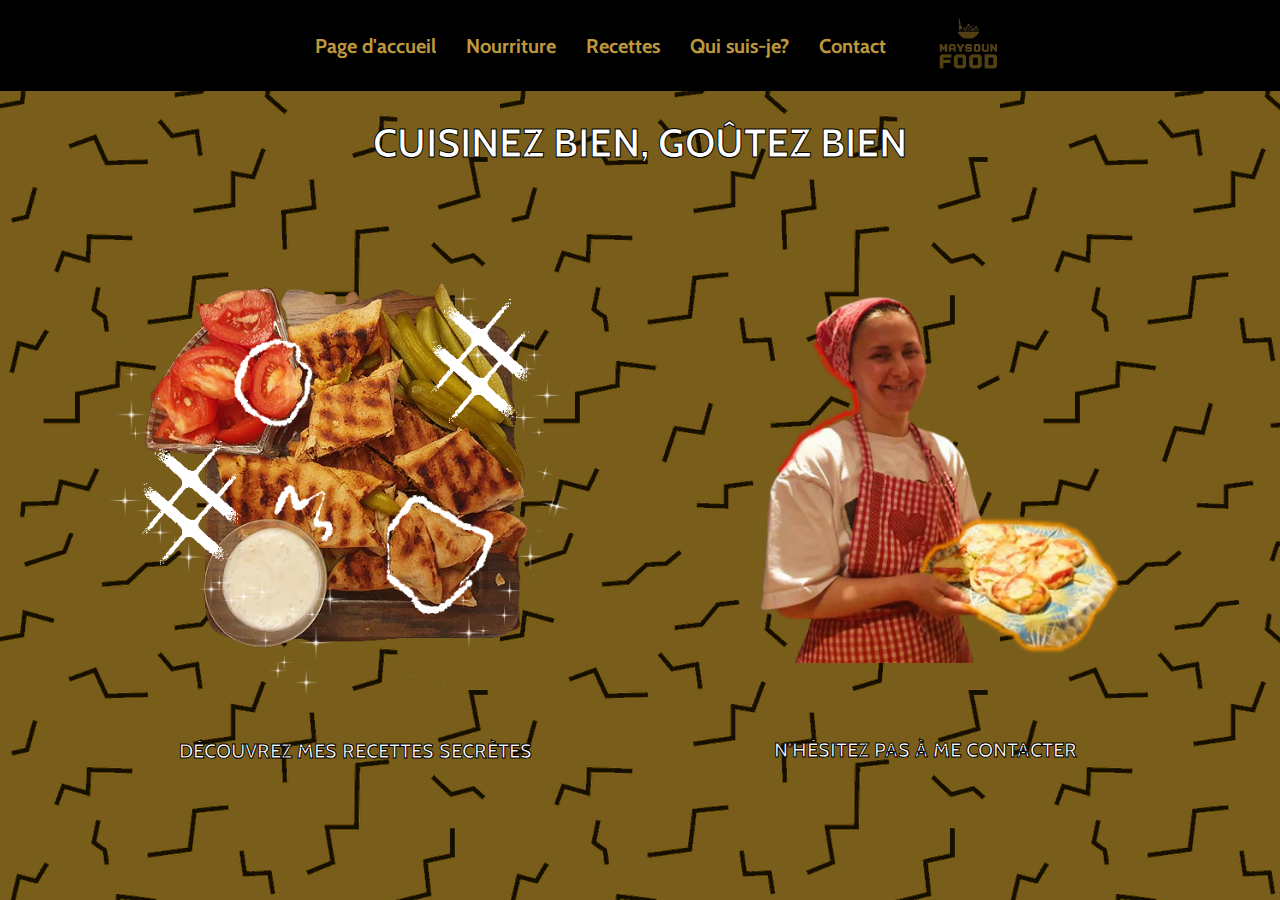
<file: index.html>
<!-- The page was created by Mazen Alsawaf 
      Page d'accueil / 08.03.2023 -->

<!DOCTYPE html>
<html lang="fr">

<!-- Head: Nom de la page, documents liés -->

<head>
  <title>Page d'accueil</title>
  <link rel="stylesheet" href="css/menu.css">
  <link rel="stylesheet" href="css/index.css">
  <script src="./js/script.js"></script>
  <meta http-equiv="Content-Type" content="text/html; charset=utf-8">
</head>


<!-- Body(onload: Pour afficher l'heure actuelle) -->

<body onload="displayDateTime()">

  <!--Barre de navigation-->
  <nav class="navbar">
    <div class="navbar-links">
      <ul>
        <li class="test">
          <p id="date"></p>
        </li>
        <li><a href="index.html">Page d'accueil</a></li>
        <li><a href="page1.html">Nourriture</a></li>
        <li><a href="page2.html">Recettes</a></li>
        <li><a href="page3.html">Qui suis-je? </a></li>
        <li><a href="page4.html">Contact</a></li>
        <li> <input id="Searchbar" type="text" placeholder="Search.."></li>
        <li>
          <p class="date"></p>
        </li>
        <li>
          <div class="logo"><a href="index.html"><img src="images/Homepage/Logo.png" alt="Logo"></a></div>
        </li>
      </ul>
    </div>
  </nav>

  <!--Titre-->
  <h1>Cuisinez bien, goûtez bien</h1>

  <!-- Images, petite phrase -->
  <div class="items">
    <div class="HomepageImages">
      <a href="page2.html"> <img src="images/Homepage/Shawrma.png" alt="Shawrma"></a>
      <p>Découvrez mes recettes secrètes</p>
    </div>
    <div class="HomepageImages">
      <a href="page4.html"><img src="images/Homepage/4.png" alt="Maysoun"></a>
      <p class="title2">N'hésitez pas à me contacter</p>
    </div>
  </div>


</body>

</html>
</file>
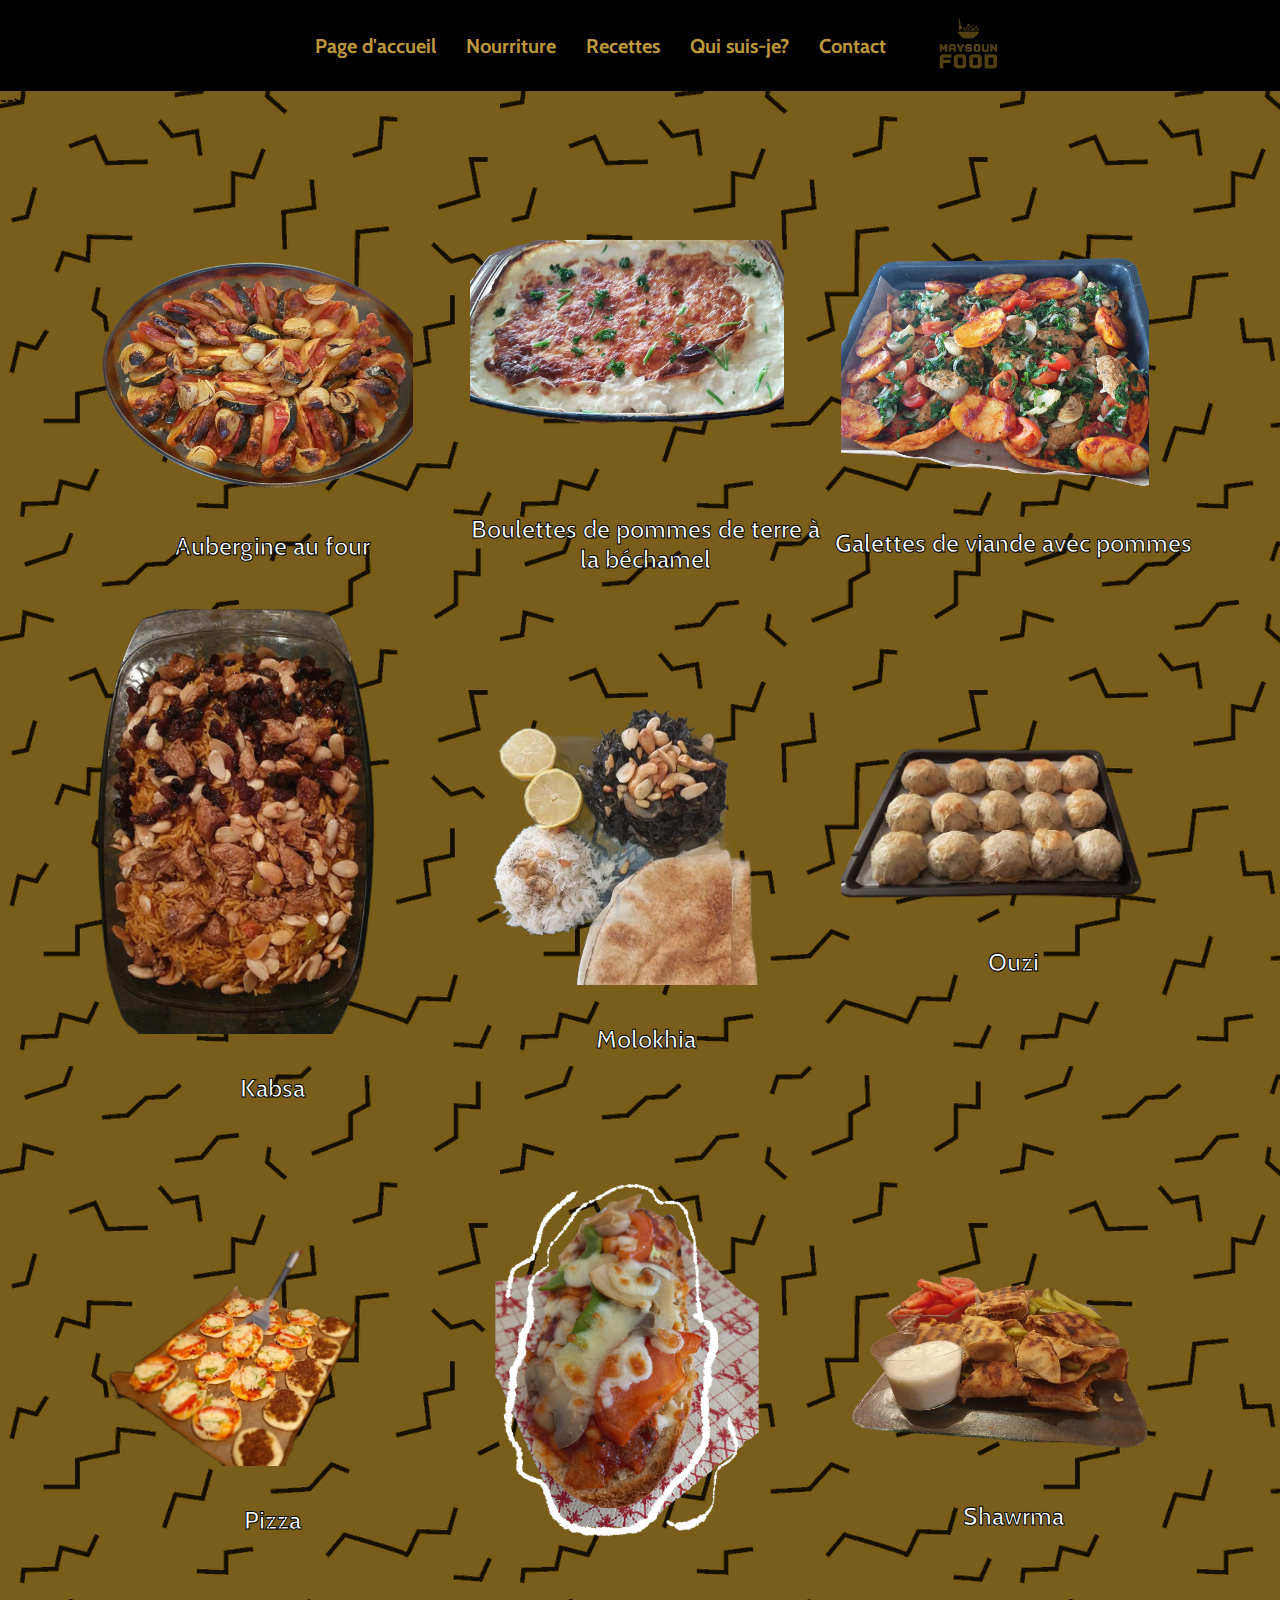
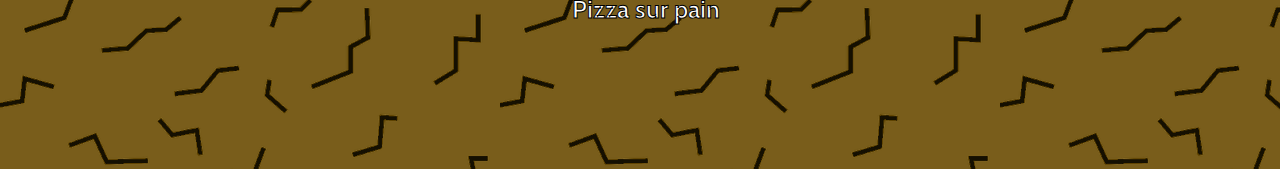
<file: page1.html>
<!-- The page was created by Mazen Alsawaf 
      Nourriture / 08.03.2023 -->

<!DOCTYPE html>
<html lang="fr">

<!-- Head: Nom de la page, documents liés -->

<head>
  <Title>Nourriture</Title>
  <link rel="stylesheet" href="css/menu.css">
  <link rel="stylesheet" href="css/page1.css">
  <script src="./js/script.js"></script>
  <meta http-equiv="Content-Type" content="text/html; charset=utf-8">
</head>


<!-- Body(onload: Pour afficher l'heure actuelle) -->

<body onload="displayDateTime()">

  <!--Barre de navigation-->
  <nav class="navbar">
    <div class="navbar-links">
      <ul>
        <li class="test">
          <p id="date"></p>
        </li>
        <li><a href="index.html">Page d'accueil</a></li>
        <li><a href="page1.html">Nourriture</a></li>
        <li><a href="page2.html">Recettes</a></li>
        <li><a href="page3.html">Qui suis-je? </a></li>
        <li><a href="page4.html">Contact</a></li>
        <li> <input id="Searchbar" type="text" placeholder="Search.."></li>
        <li>
          <p class="date"></p>
        </li>
        <li>
          <div class="logo"><a href="index.html"><img src="images/Homepage/Logo.png" alt="Logo"></a></div>
        </li>
      </ul>
    </div>
  </nav>

  <!-- Images (Nourriture), nom de la nourriture -->-->
  <div class="items">

    <div class="food">
      <a href="images/Aubergine-au-four/1.png"><img src="images/Aubergine-au-four/1.png" alt="Aubergine au four"></a>
      <p class="foodName">Aubergine au four</p>
    </div>

    <div class="food">
      <a href="images/Béchamel/1.png"><img src="images/Béchamel/1.png" alt="Béchamel"></a>
      <p class="foodName">Boulettes de pommes de terre à la béchamel</p>
    </div>

    <div class="food">
      <a href="images/Galettes-de-viande-avec-pommes/1.png"> <img src="images/Galettes-de-viande-avec-pommes/1.png"
          alt="Galettes de viande avec pommes"></a>
      <p class="foodName">Galettes de viande avec pommes</p>
    </div>

    <div class="food">
      <a href="images/Kabsa/1.PNG"><img src="images/Kabsa/1.png" alt="Kabsa"></a>
      <p class="foodName">Kabsa</p>
    </div>

    <div class="food">
      <a href="images/Molokhia/2.jpg"><img src="images/Molokhia/2.jpg" alt="Molokhia"></a>
      <p class="foodName">Molokhia</p>
    </div>

    <div class="food">
      <a href="images/Ouzi/1.PNG"><img src="images/Ouzi/1.png" alt="Ouzi"></a>
      <p class="foodName">Ouzi</p>
    </div>

    <div class="food">
      <a href="images/pizza/1.jpg"><img src="images/pizza/1.jpg" alt="Pizza"></a>
      <p class="foodName">Pizza</p>
    </div>

    <div class="food">
      <a href="images/Pizza-sur-pain/1.png"><img src="images/Pizza-sur-pain/1.png" alt="Pizza sur pain"></a>
      <p class="foodName">Pizza sur pain</p>
    </div>

    <div class="food">
      <a href="images/Shawrma/1.png"> <img src="images/Shawrma/1.png" alt="Shawrma"></a>
      <p class="foodName">Shawrma</p>
    </div>

  </div>


</body>

</html>
</file>
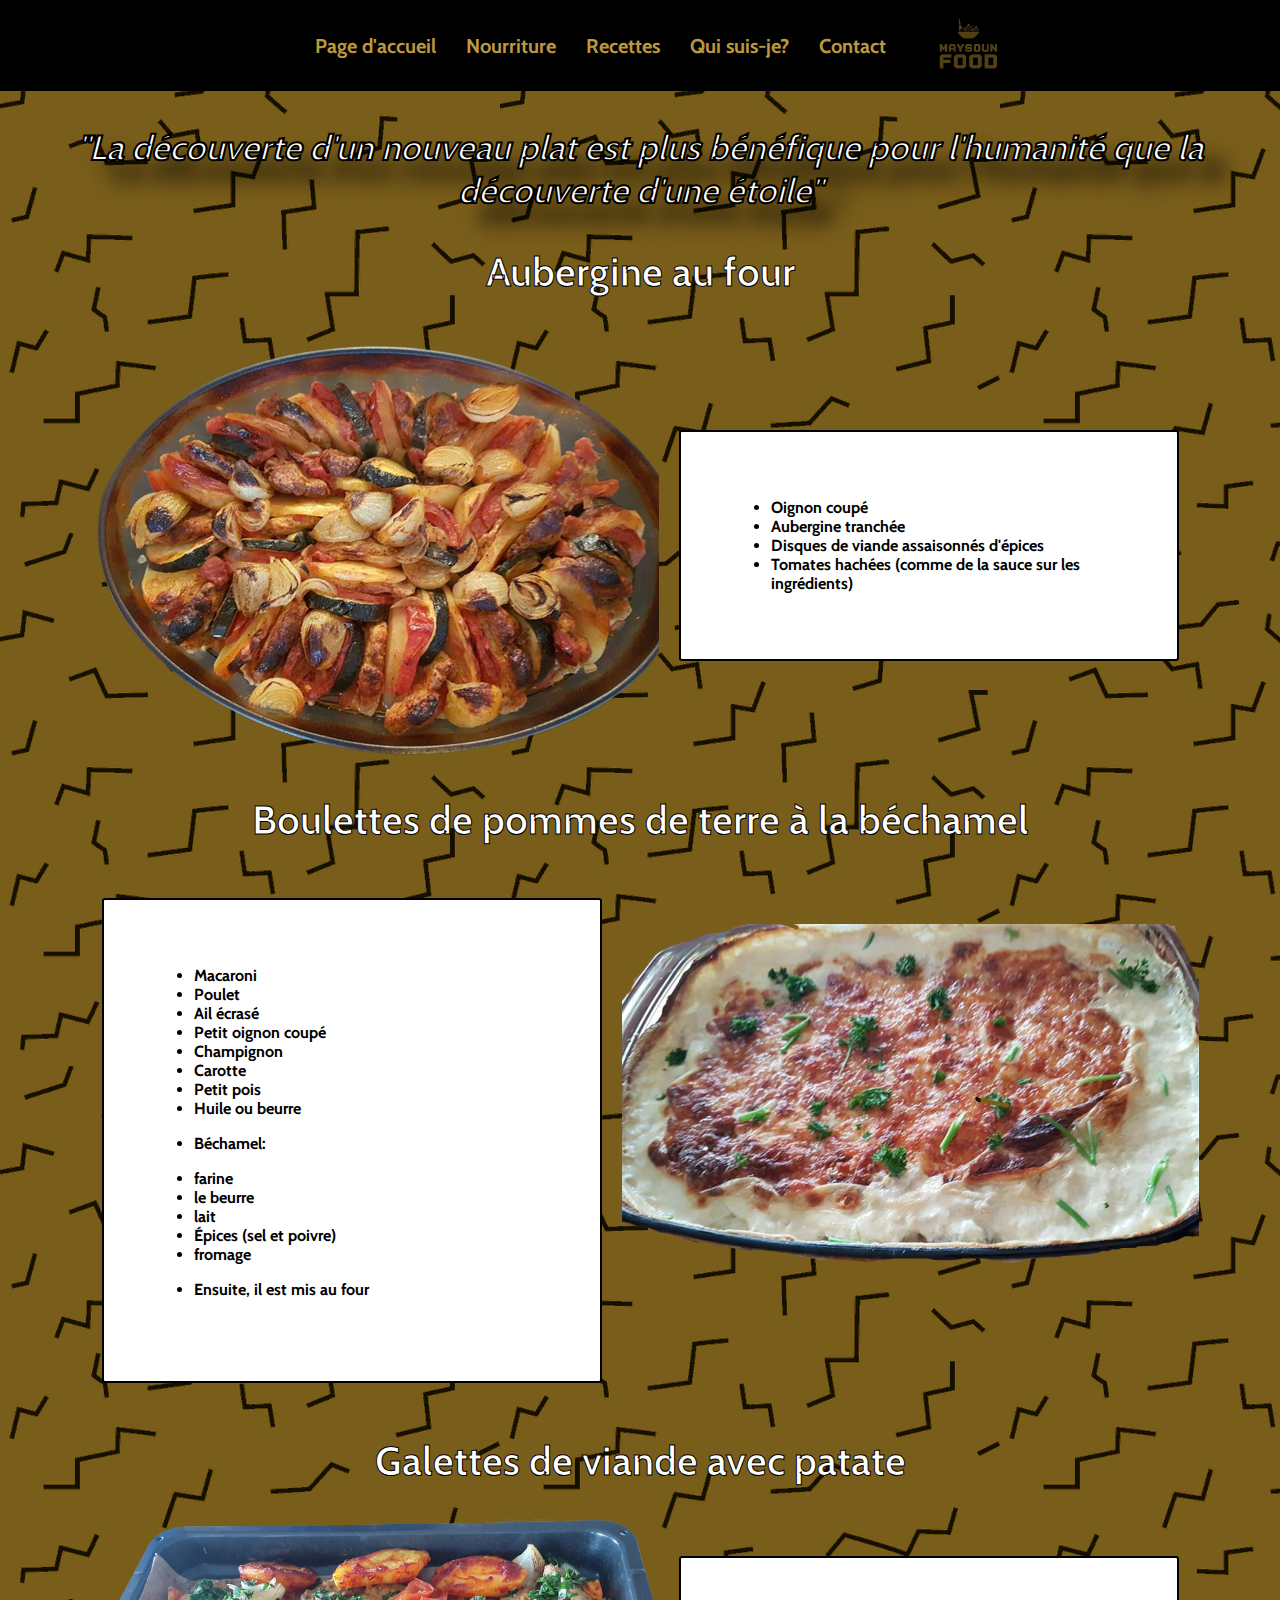
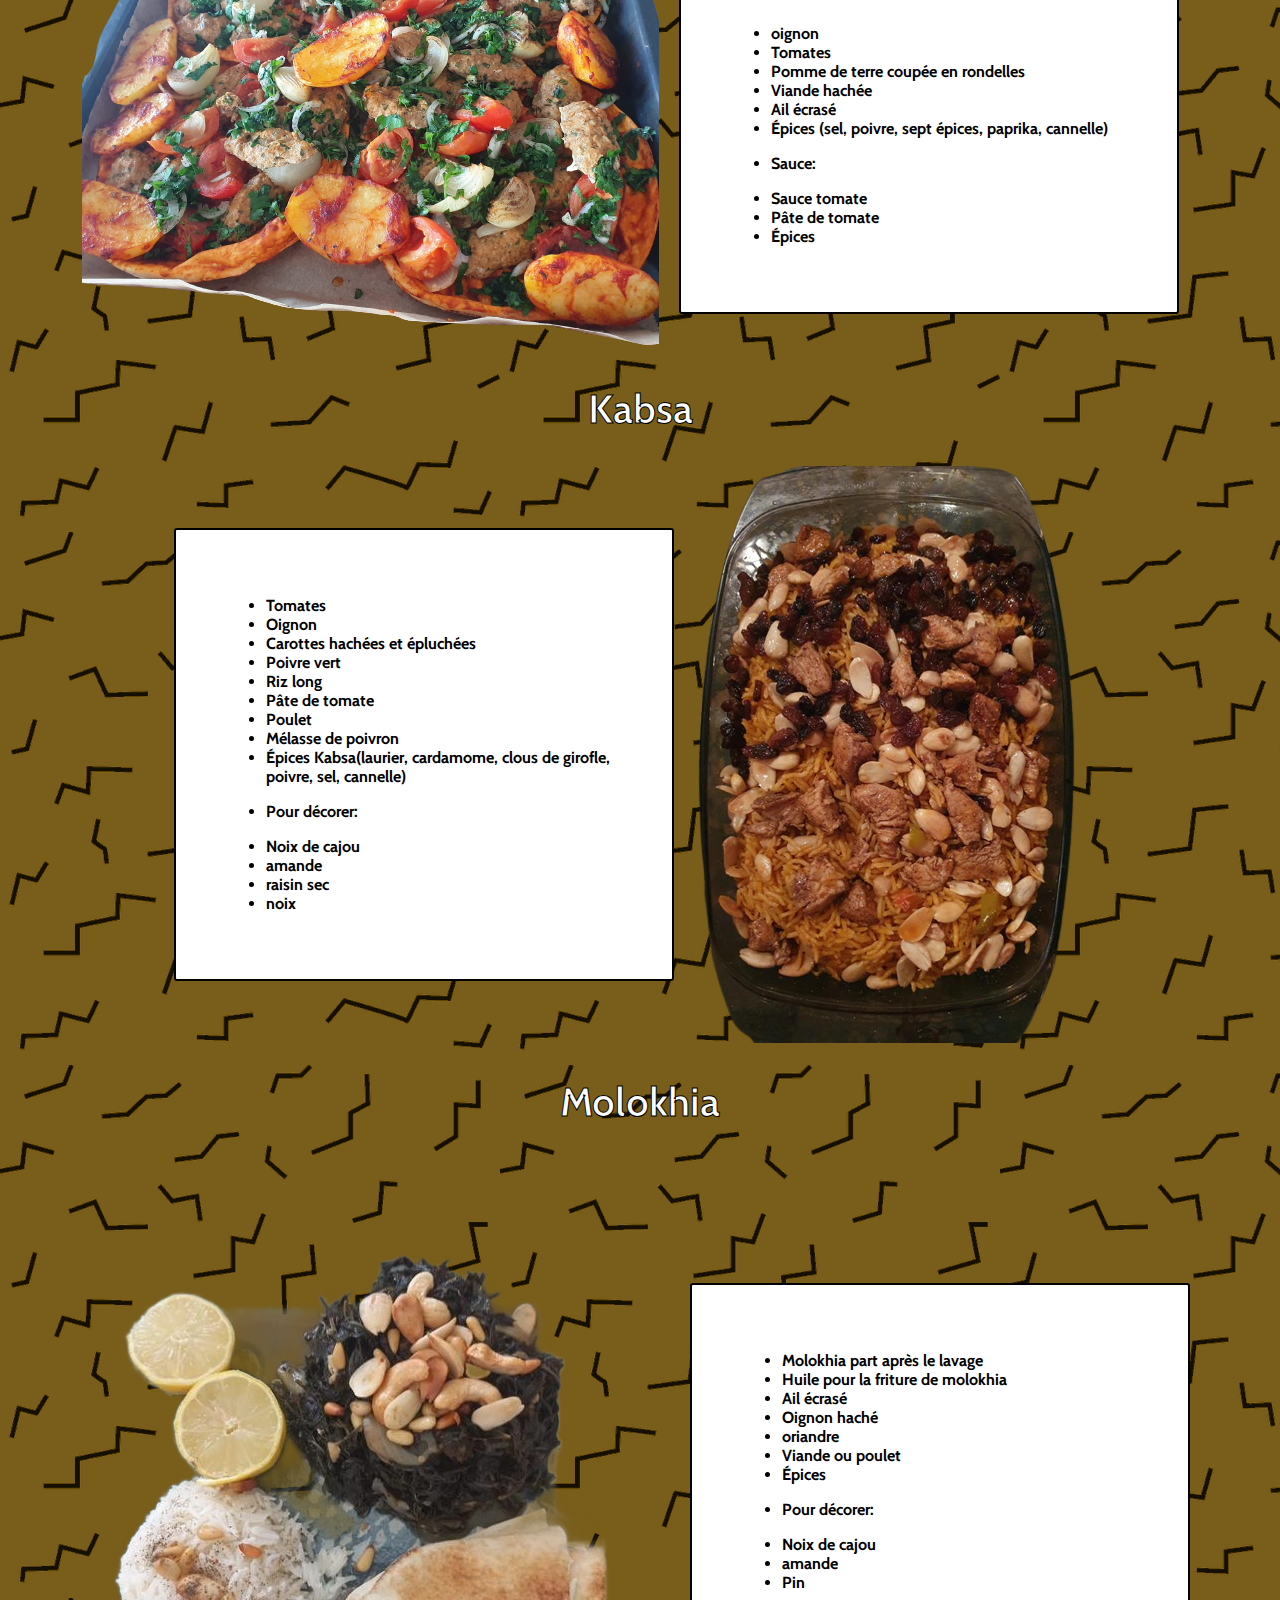
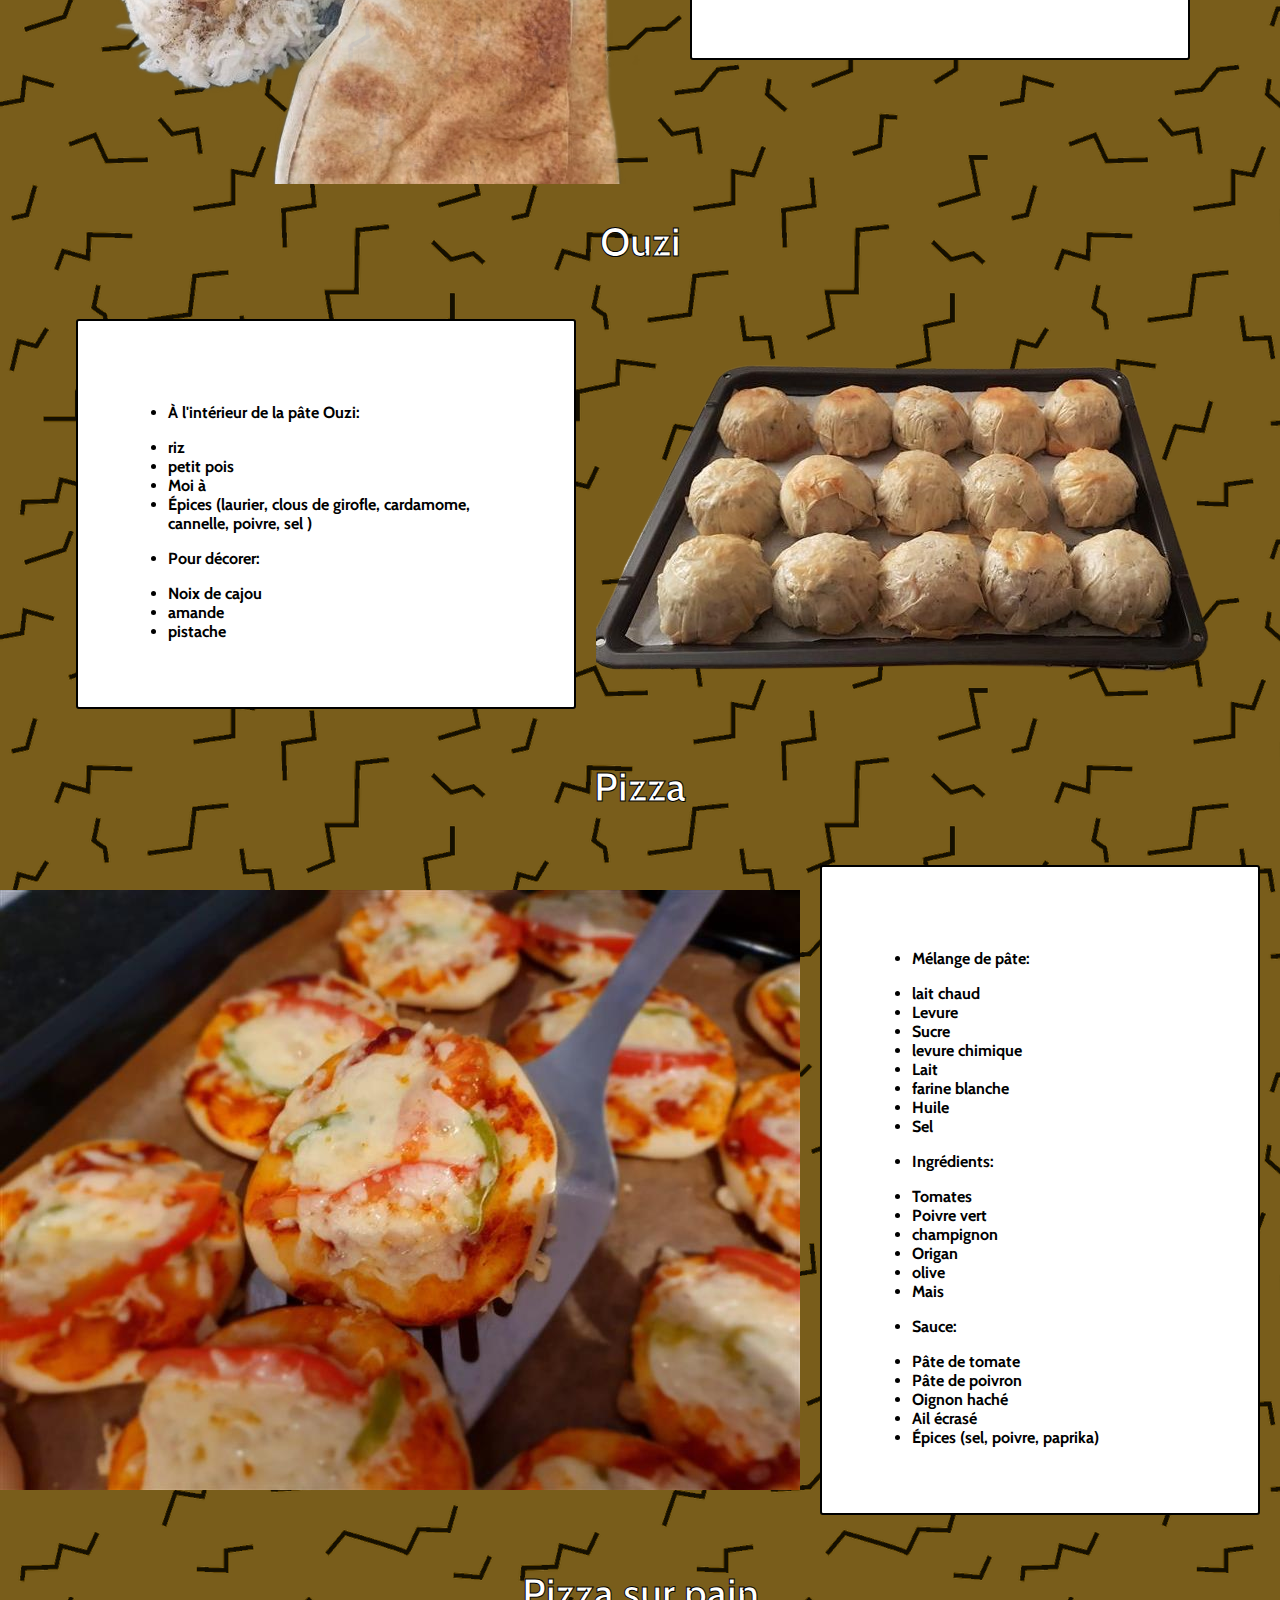
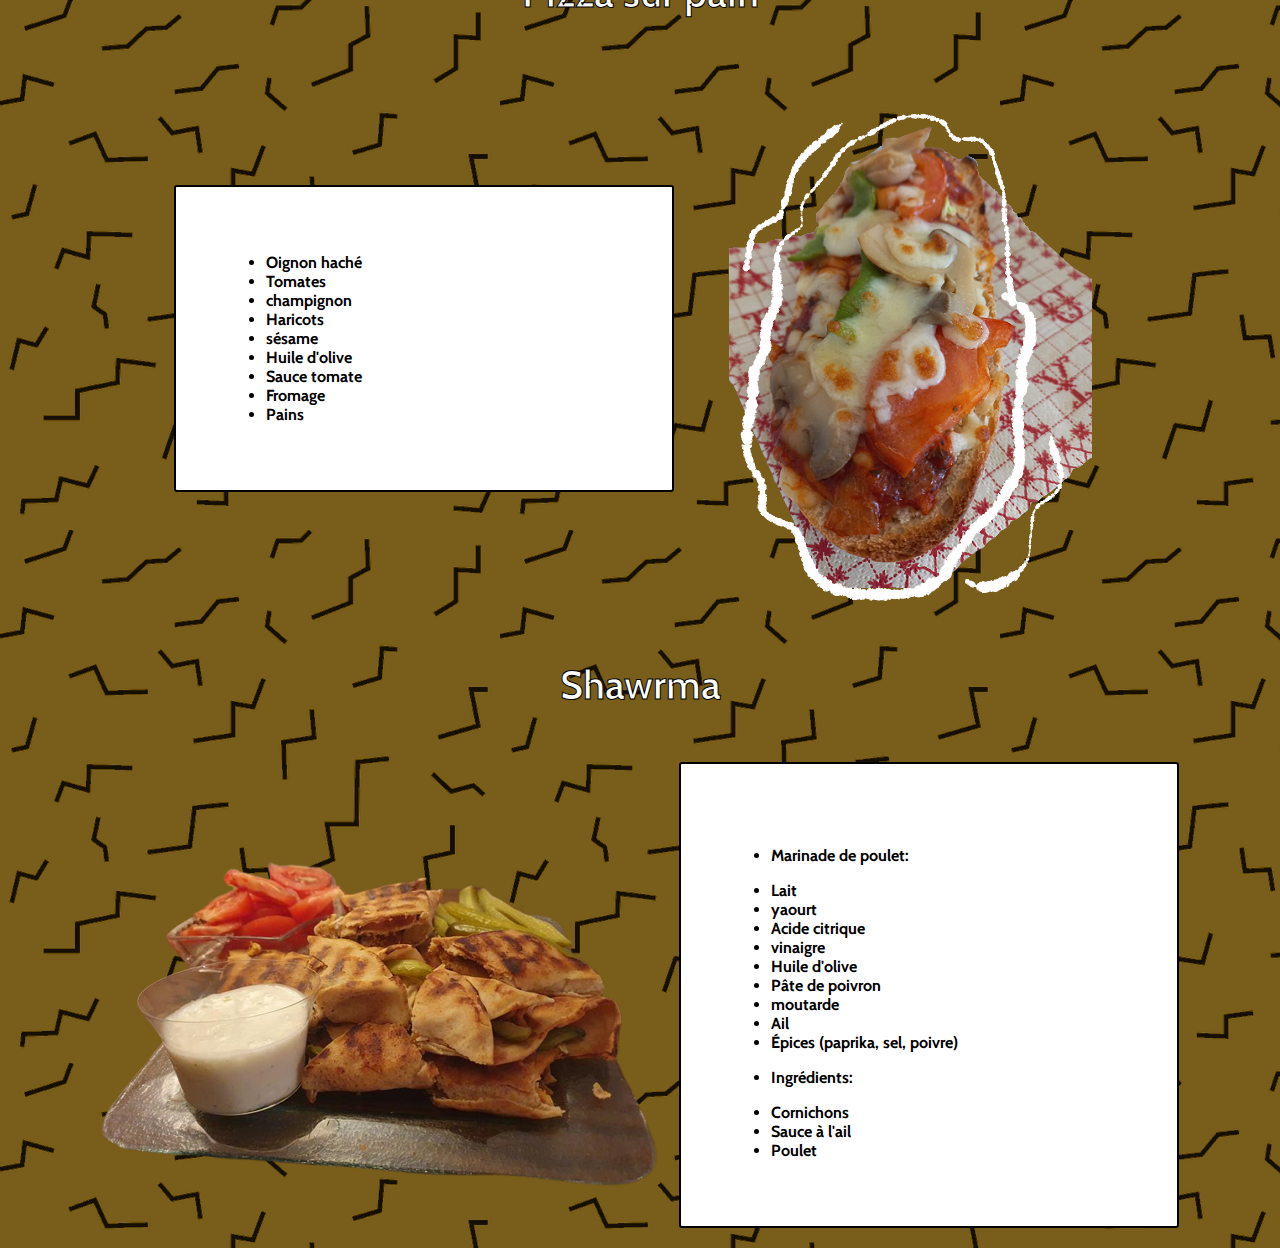
<file: page2.html>
<!-- The page was created by Mazen Alsawaf 
      Recettes / 08.03.2023 -->

<!DOCTYPE html>
<html lang="fr">

<!-- Head: Nom de la page, documents liés -->

<head>
  <Title>Recettes</Title>
  <link rel="stylesheet" href="css/menu.css">
  <link rel="stylesheet" href="css/page2.css">
  <script src="./js/script.js"></script>
  <meta http-equiv="Content-Type" content="text/html; charset=utf-8">
</head>


<!-- Body(onload: Pour afficher l'heure actuelle) -->

<body onload="displayDateTime()">

  <!--Barre de navigation-->
  <nav class="navbar">
    <div class="navbar-links">
      <ul>
        <li class="test">
          <p id="date"></p>
        </li>
        <li><a href="index.html">Page d'accueil</a></li>
        <li><a href="page1.html">Nourriture</a></li>
        <li><a href="page2.html">Recettes</a></li>
        <li><a href="page3.html">Qui suis-je? </a></li>
        <li><a href="page4.html">Contact</a></li>
        <li> <input id="Searchbar" type="text" placeholder="Search.."></li>
        <li>
          <p class="date"></p>
        </li>
        <li>
          <div class="logo"><a href="index.html"><img src="images/Homepage/Logo.png" alt="Logo"></a></div>
        </li>
      </ul>
    </div>
  </nav>

  <!--Titre principal-->
  <p class="titleMain">"La découverte d'un nouveau plat est plus bénéfique pour l'humanité que la découverte d'une
    étoile"</p>


  <!-- Images de nourriture, Recettes-->
  <h2 class="Title">Aubergine au four</h2>
  <div class="articel1">
    <img class="images" src="images/Aubergine-au-four/1.png" alt="Aubergine au four">
    <div class="TextBox">
      <ul>
        <li>Oignon coupé</li>
        <li> Aubergine tranchée</li>
        <li>Disques de viande assaisonnés d'épices</li>
        <li> Tomates hachées (comme de la sauce sur les ingrédients)</li>
      </ul>
    </div>
  </div>

  <h2 class="Title">Boulettes de pommes de terre à la béchamel</h2>
  <div class="articel2">
    <div class="TextBox">
      <ul>
        <li>Macaroni</li>
        <li> Poulet</li>
        <li>Ail écrasé</li>
        <li> Petit oignon coupé</li>
        <li>Champignon</li>
        <li>Carotte</li>
        <li>Petit pois</li>
        <li>Huile ou beurre</li>
        <li>
          <P>Béchamel:</P>
        </li>
        <li>farine</li>
        <li>le beurre</li>
        <li>lait</li>
        <li>Épices (sel et poivre)</li>
        <li>fromage</li>
        <li>
          <p>Ensuite, il est mis au four</p>
        </li>
      </ul>
    </div>
    <img class="images" src="images/Béchamel/1.png" alt="Béchamel">
  </div>

  <h2 class="Title">Galettes de viande avec patate </h2>
  <div class="articel1">
    <img class="images" src="images/Galettes-de-viande-avec-pommes/1.png" alt="Galettes de viande avec patate">
    <div class="TextBox">
      <ul>
        <li>oignon</li>
        <li>Tomates </li>
        <li>Pomme de terre coupée en rondelles</li>
        <li>Viande hachée</li>
        <li>Ail écrasé</li>
        <li>Épices (sel, poivre, sept épices, paprika, cannelle)</li>
        <li>
          <p>Sauce:</p>
        </li>
        <li>Sauce tomate</li>
        <li>Pâte de tomate</li>
        <li>Épices</li>
      </ul>
    </div>
  </div>

  <h2 class="Title">Kabsa</h2>
  <div class="articel2">
    <div class="TextBox">
      <ul>
        <li>Tomates</li>
        <li> Oignon</li>
        <li>Carottes hachées et épluchées</li>
        <li>Poivre vert</li>
        <li>Riz long</li>
        <li>Pâte de tomate</li>
        <li>Poulet</li>
        <li>Mélasse de poivron</li>
        <li>Épices Kabsa(laurier, cardamome, clous de girofle, poivre, sel, cannelle)</li>
        <li>
          <p>Pour décorer:</p>
        </li>
        <li>Noix de cajou</li>
        <li>amande</li>
        <li>raisin sec</li>
        <li>noix</li>
      </ul>
    </div>
    <img class="images" src="images/Kabsa/1.png" alt="Kabsa">
  </div>

  <h2 class="Title">Molokhia</h2>
  <div class="articel1">
    <img class="images" src="images/Molokhia/2.jpg" alt="Molokhia">
    <div class="TextBox">
      <ul>
        <li>Molokhia part après le lavage</li>
        <li>Huile pour la friture de molokhia</li>
        <li> Ail écrasé</li>
        <li>Oignon haché</li>
        <li>oriandre</li>
        <li>Viande ou poulet</li>
        <li>Épices</li>
        <li>
          <p>Pour décorer:</p>
        </li>
        <li>Noix de cajou</li>
        <li>amande</li>
        <li>Pin</li>
      </ul>
    </div>
  </div>


  <h2 class="Title">Ouzi</h2>
  <div class="articel2">
    <div class="TextBox">
      <ul>
        <li>
          <p>À l'intérieur de la pâte Ouzi:</p>
        </li>
        <li>riz</li>
        <li> petit pois</li>
        <li>Moi à</li>
        <li>Épices (laurier, clous de girofle, cardamome, cannelle, poivre, sel )</li>
        <li>
          <p>Pour décorer:</p>
        </li>
        <li>Noix de cajou</li>
        <li>amande</li>
        <li>pistache</li>
      </ul>
    </div>
    <img class="images" src="images/Ouzi/1.png" alt="Ouzi">
  </div>

  <h2 class="Title">Pizza</h2>
  <div class="articel1">
    <img class="images" src="images/pizza/4.jpg" alt="Pizza">
    <div class="TextBox">
      <ul>
        <li>
          <p>Mélange de pâte:</p>
        </li>
        <li>lait chaud</li>
        <li>Levure</li>
        <li>Sucre</li>
        <li>levure chimique</li>
        <li>Lait</li>
        <li>farine blanche</li>
        <li>Huile</li>
        <li>Sel</li>
        <li>
          <p>Ingrédients:</p>
        </li>
        <li>Tomates</li>
        <li>Poivre vert</li>
        <li>champignon</li>
        <li>Origan</li>
        <li>olive</li>
        <li>Mais</li>
        <li>
          <p>Sauce:</p>
        </li>
        <li>Pâte de tomate</li>
        <li>Pâte de poivron</li>
        <li>Oignon haché</li>
        <li>Ail écrasé</li>
        <li>Épices (sel, poivre, paprika)</li>
      </ul>
    </div>
  </div>

  <h2 class="Title">Pizza sur pain</h2>
  <div class="articel2">

    <div class="TextBox">
      <ul>
        <li>Oignon haché</li>
        <li>Tomates</li>
        <li>champignon</li>
        <li>Haricots</li>
        <li>sésame</li>
        <li>Huile d'olive</li>
        <li>Sauce tomate</li>
        <li>Fromage</li>
        <li>Pains</li>
      </ul>
    </div>
    <img class="images" src="images/Pizza-sur-pain/1.png" alt="Pizza sur pain">
  </div>

  <h2 class="Title">Shawrma</h2>
  <div class="articel1">
    <img class="images" src="images/Shawrma/1.png" alt="Shawrma">
    <div class="TextBox">
      <ul>
        <li>
          <p>Marinade de poulet:</p>
        </li>
        <li>Lait</li>
        <li>yaourt</li>
        <li>Acide citrique</li>
        <li>vinaigre</li>
        <li>Huile d'olive</li>
        <li>Pâte de poivron</li>
        <li>moutarde</li>
        <li>Ail</li>
        <li>Épices (paprika, sel, poivre)</li>
        <li>
          <p>Ingrédients:</p>
        </li>
        <li>Cornichons</li>
        <li>Sauce à l'ail</li>
        <li>Poulet</li>
      </ul>
    </div>
  </div>


</body>

</html>
</file>
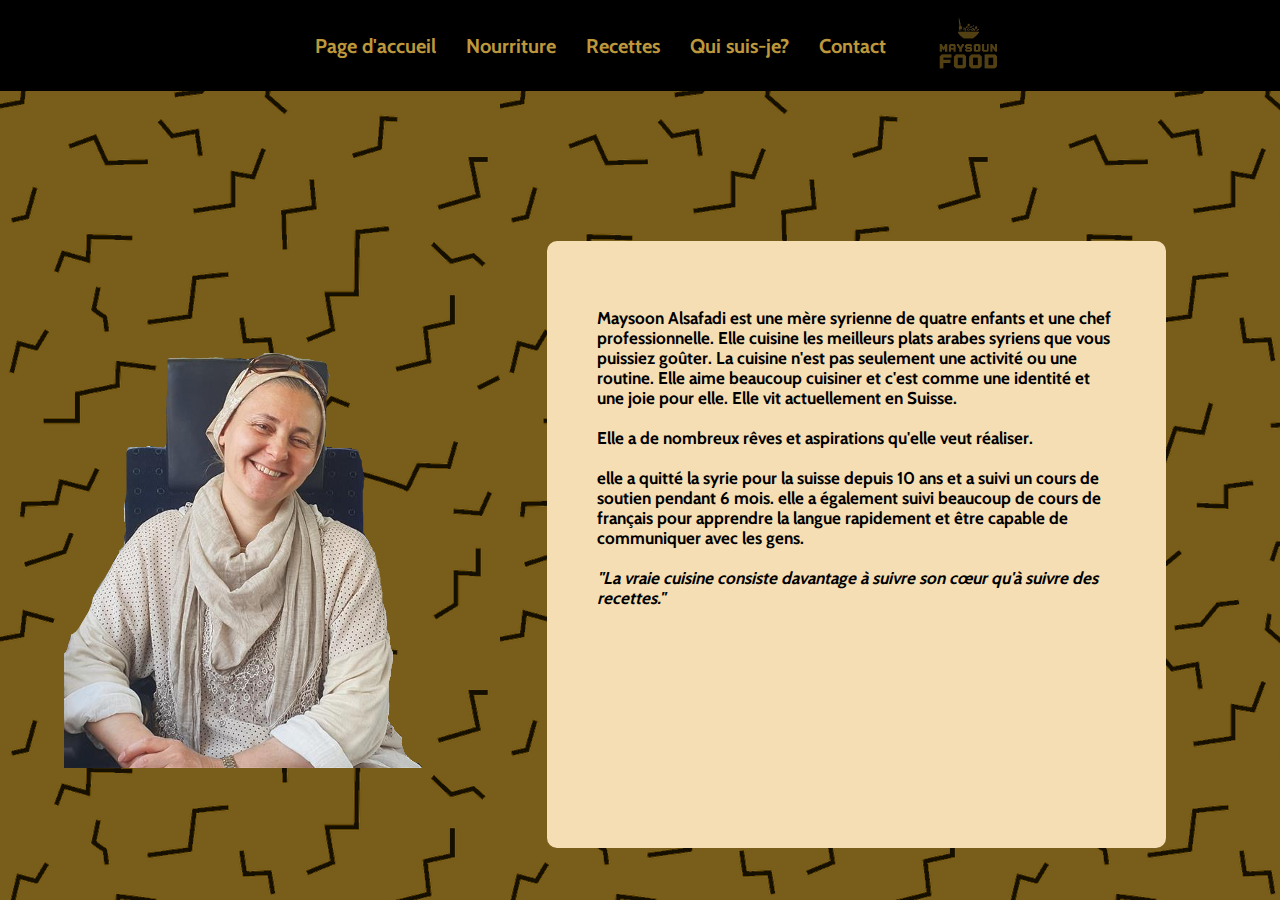
<file: page3.html>
<!-- The page was created by Mazen Alsawaf 
      Qui suis-je? / 08.03.2023 -->

<!DOCTYPE html>
<html lang="fr">

<!-- Head: Nom de la page, documents et fichiers liés -->

<head>
  <title>Qui suis-je?</title>
  <link rel="stylesheet" href="css/menu.css">
  <link rel="stylesheet" href="css/page3.css">
  <script src="./js/script.js"></script>
  <meta http-equiv="Content-Type" content="text/html; charset=utf-8">
</head>


<!-- Body(onload: Pour afficher l'heure actuelle) -->

<body onload="displayDateTime()">

  <!--Barre de navigation-->
  <nav class="navbar">
    <div class="navbar-links">
      <ul>
        <li class="test">
          <p id="date"></p>
        </li>
        <li><a href="index.html">Page d'accueil</a></li>
        <li><a href="page1.html">Nourriture</a></li>
        <li><a href="page2.html">Recettes</a></li>
        <li><a href="page3.html">Qui suis-je? </a></li>
        <li><a href="page4.html">Contact</a></li>
        <li> <input id="Searchbar" type="text" placeholder="Search.."></li>
        <li>
          <p class="date"></p>
        </li>
        <li>
          <div class="logo"><a href="index.html"><img src="images/Homepage/Logo.png" alt="Logo"></a></div>
        </li>
      </ul>
    </div>
  </nav>

  <!-- Image(ma mère), Texte sur elle -->
  <div class="container">
    <img class="maysoun" src="images/My-mom/4.png" alt="Maysoun">
    <div class="text">
      <p>Maysoon Alsafadi est une mère syrienne de quatre enfants et une chef professionnelle.
        Elle cuisine les meilleurs plats arabes syriens que vous puissiez goûter. La cuisine n'est pas seulement une
        activité ou une routine. Elle aime beaucoup cuisiner et c'est comme une identité et une joie pour elle. Elle vit
        actuellement en Suisse.<br><br>
        Elle a de nombreux rêves et aspirations qu'elle veut réaliser. <br><br>
        elle a quitté la syrie pour la suisse depuis 10 ans et a suivi un cours de soutien pendant 6 mois.
        elle a également suivi beaucoup de cours de français pour apprendre la langue rapidement et être capable de
        communiquer avec les gens. <br><br>
        <i> "La vraie cuisine consiste davantage à suivre son cœur qu'à suivre des recettes."</i>
      </p>
    </div>
  </div>


</body>

</html>
</file>
<file: css/menu.css>
* {
  box-sizing: border-box;
}

/* police de caractères */
@font-face {
  font-family: "Cabin";
  src: url(../Font/Cabin/static/Cabin/Cabin-Bold.ttf);
}

/* body (Défini dans toute la page)  */
body {
  margin: 0px;
  padding: 0px;
  background-image: url("../images/Homepage/Background.png");
  font-family: "Cabin";
  min-height: 100vh;
}

/*  classe du menu principal */
.navbar {
  background-color: #000;
  padding: 10px;
  width: 100%;
}


/* classe de la création de listes */
.navbar-links ul {
  margin: 0;
  display: flex;
  justify-content: center;
  align-items: center;
}

/* les listes */
.navbar-links li {
  list-style: none;
  transition: 200ms;
}

/* style de liste de noms */
.navbar-links li a {
  text-decoration: none;
  color: #bd973c;
  padding: 15px;
  font-weight: bold;
  align-items: center;
  font-size: 20px;
  transition: 200ms;
  width: 150px;
}

/* listes hover */
.navbar-links li:hover {
  text-transform: uppercase;
  transition: 200ms;
}

/* style de logo */
.logo img {
  position: relative;
  margin-left: 15px;
  width: 75px;
  border: 5px solid #0000;
}

/* style de barre de recherche */
#Searchbar {
  border-radius: 10px;
  margin-left: 5px;
  position: relative;
  width: 270px;
  height: 40px;
  margin-top: 10px;
  padding: 15px;
}


/* l'heure */
#date {
  color: #bd973c;
  align-items: left;
  margin-right: 280px;
}



/* media all */
@media all and (max-width: 1800px) {
  #date {
    margin-right: 120px;
  }

  @media all and (max-width: 1600px) {
    #date {

      margin-right: 20px;
    }
  }

  @media all and (max-width: 1400px) {
    #date {
      margin-right: 150px;
      display: none;
    }

    #Searchbar {
      display: none;
    }

  }

  @media all and (max-width: 1100px) {
    .navbar-links ul {
      display: grid;
    }

    .navbar-links li a {
      font-weight: bold;
      align-items: center;
      font-size: 50px;
    }

    .navbar-links li:hover {
      text-transform: uppercase;
      background-color: aliceblue;
    }

    #Searchbar {
      display: none;
    }

    .date {

      display: none;
    }

    .logo img {
      display: none;
    }
  }
}
</file>
<file: css/index.css>
h1 {
    color: #fff;
    -webkit-text-stroke: 1px #000;
    text-align: center;
    text-transform:uppercase;
    font-family: 'Cabin';
    font-weight: 100;
    font-size: 40px;
}

.items{
    display: grid;
    grid-template-columns: auto auto;
    justify-content: center;
    color: #fff;
    -webkit-text-stroke: 1px #000;
    text-align: center;
    align-items: center;
    padding-top: 40px;
    text-transform: uppercase;
    font-family: 'Cabin';
    font-weight: 100;
    font-size: 20px;
}

.HomepageImages img {
    width: 570px;

}
.HomepageImages{
    transition: 0.7s;
}
.HomepageImages:hover{
transform: scale(1.3);
}
.title2{
    margin-top: 70px;
}

@media all and (max-width: 1100px){
    .items{
        display:contents;
}
.title2{
    margin-top: 10px;
}
.HomepageImages img {
    width: 400px;

}
.HomepageImages:hover{
    transform: scale(1.1);
    }
}
</file>
<file: css/page1.css>
/* class de section */
.items {
    display: grid;
    grid-template-columns: auto auto auto;
    margin: 100px auto;
    justify-content: center;
    align-items: center;
    width: 90%;
    padding: 20px;
}

/* style de nourriture images */
.food img {
    width: 90%;
    padding: 10px;
}

/* style de noms d'aliments */
.foodName {

    font-size: 25px;
    color: white;
    -webkit-text-stroke: 1px #000;
    text-align: center;
}

/* media all */
@media all and (max-width: 1100px) {
    .items {
        justify-content: center;
        display: contents;


    }

    .food {

        width: 50%;
        margin-left: auto;
        margin-right: auto;

    }
}
</file>
<file: css/page2.css>
/* style de titre */
.titleMain {
    font-weight: bold;
    font-style: italic;
    font-size: 35px;
    color: white;
    text-shadow: 20px 20px 20px #000;
    -webkit-text-stroke: 2px #000;
    text-align: center;
}

/* style du titre de l'alimentation */
.Title {
    color: #fff;
    -webkit-text-stroke: 1px #000;
    text-align: center;
    font-size: 40px;
}

/* class articel 1 */
.articel1 {
    display: flex;
    justify-content: center;
    align-items: center;
}

/* class articel 2 */
.articel2 {
    display: flex;
    justify-content: center;
    align-items: center;

}

/* class de recettes */
.TextBox {
    background-color: #fff;
    width: 500px;
    border: 2px solid #000;
    padding: 50px;
    margin: 20px;
    border-radius: 3px;
    display: flex;

}

/* style de nourriture images */
.images {
    display: flex;
    align-items: center;
    max-width: 100%;
    height: auto;
}

/* media all */
@media screen and (max-width: 1100px) {
    .titleMain {
        font-weight: normal;
        font-style: normal;
        font-size: 15px;
        text-shadow: none;
        -webkit-text-stroke: none;
    }

    .articel1 {
        display: contents;

    }

    .articel2 {
        display: contents;

    }

    .Title {
        font-size: 30px;
    }

    .TextBox {
        width: 80%;
        margin-left: auto;
        margin-right: auto;
        height: auto;

    }

    .images {
        width: 80%;
        margin-left: auto;
        margin-right: auto;
        height: auto;
    }
    .titleMain {
        font-weight: bold;
        font-style: italic;
        font-size: 15px;
        color: white;
        text-shadow: 0;
        -webkit-text-stroke:0;
        text-align: center;
    }

}
</file>
<file: css/page3.css>
/* class container */
.container {

    display: flex;
    margin: 100px auto;
    justify-content: center;
    width: 90%;


}

/* style du texte et de la zone de texte */
.text {
    border-radius: 10px;
    display: flex;
    color: black;
    background-color: wheat;
    padding: 50px;
    margin: 50px;
    font-size: 23px;
}

/* style de image */
.maysoun{
   padding-bottom: 130px;
}

/* media all */
@media all and (max-width: 1580px) {
    .text {
        font-size: 20px;
    }

    @media all and (max-width: 1380px) {

        .text {
            font-size: 17px;
        }
    }

    @media all and (max-width: 1100px) {
        .container {
            display: contents;
        }
        .maysoun{
            display: none;
        }
    }
}
</file>
